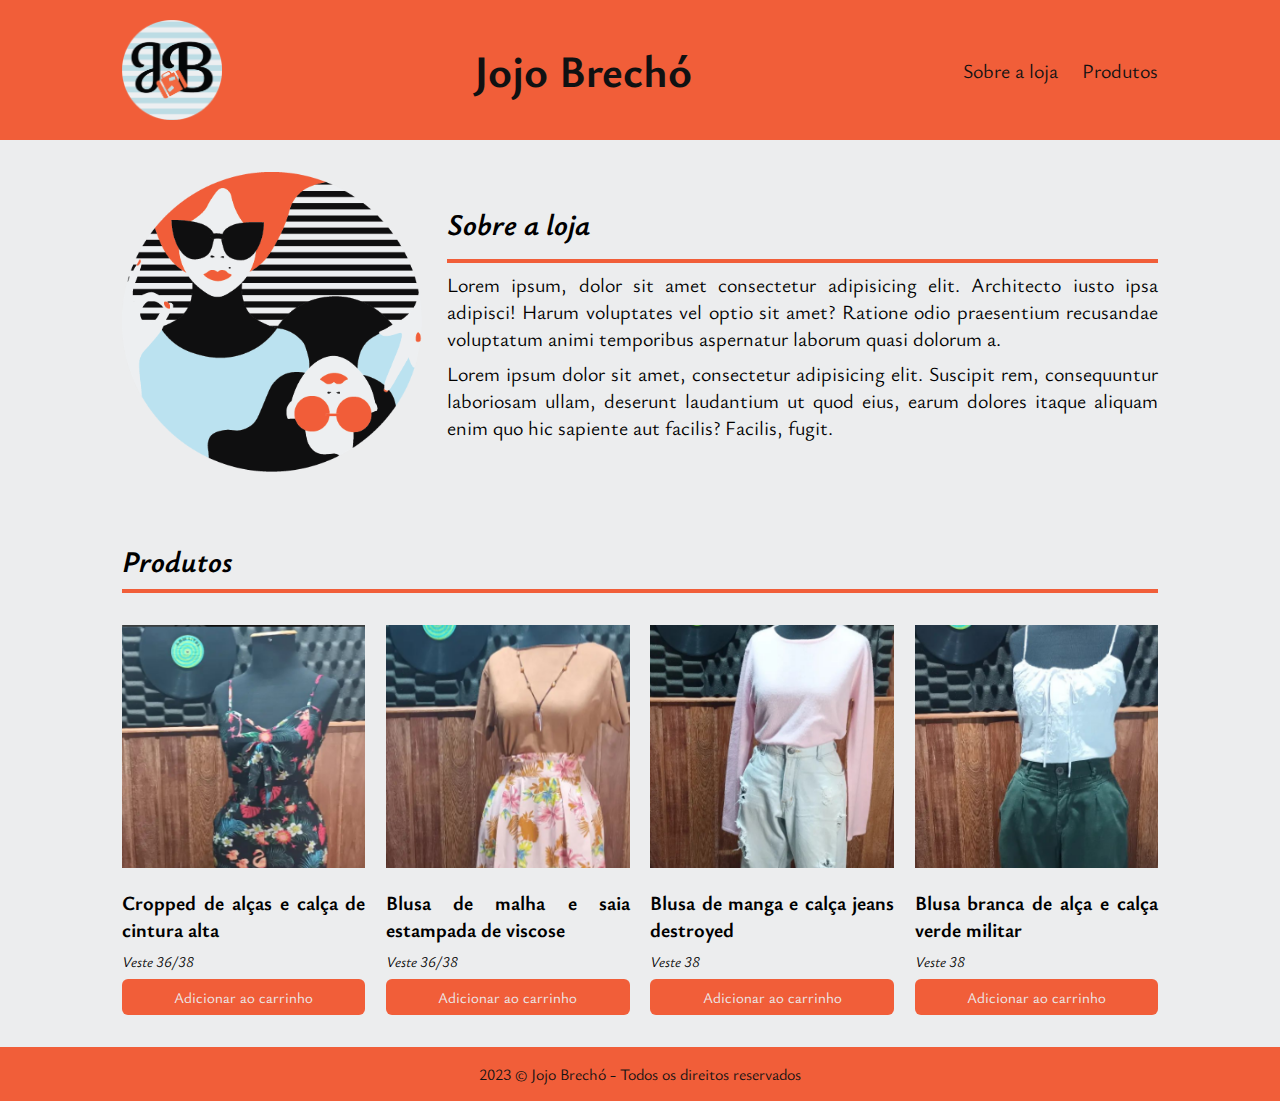
<file: Tarefa/index.html>
<!DOCTYPE html>
<html lang="pt-BR">
<head>
    <meta charset="UTF-8">
    <meta name="viewport" content="width=device-width, initial-scale=1.0">
    <title>Jojo Brechó</title>
    <link rel="preconnect" href="https://fonts.googleapis.com">
    <link rel="preconnect" href="https://fonts.gstatic.com" crossorigin>
    <link href="https://fonts.googleapis.com/css2?family=Ysabeau+Office:wght@400;700&display=swap" rel="stylesheet">
    <link rel="stylesheet" href="./main.css">
</head>
<body>
    <header>
        <div class="container">
            <img src="./JB+mala.png" alt="Logo Jojo Brecho">
            <h1>Jojo Brechó</h1>
            <nav id="menu">
                <ul>
                    <li>
                        <a href="#about">Sobre a loja</a>
                    </li>
                    <li>
                        <a href="#produto">Produtos</a>
                    </li>
                </ul>
            </nav>
        </div>
    </header>
    <section id="about">
        <div class="container about">
            <img class="store-logo" src="./duas meninas.png" alt="Marca Jojo Brecho">
            <div>
                <h2>Sobre a loja</h2>
                <p>
                    Lorem ipsum, dolor sit amet consectetur adipisicing elit. Architecto iusto ipsa adipisci! Harum voluptates vel optio sit amet? Ratione odio praesentium recusandae voluptatum animi temporibus aspernatur laborum quasi dolorum a.
                </p>
                <p>
                    Lorem ipsum dolor sit amet, consectetur adipisicing elit. Suscipit rem, consequuntur laboriosam ullam, deserunt laudantium ut quod eius, earum dolores itaque aliquam enim quo hic sapiente aut facilis? Facilis, fugit.
                </p>
            </div>
        </div>
    </section>
    <section id="produto">
        <div class="container">
            <h2>Produtos</h2>
        </div>
        <div class="container produtos">
            <div class="produto">
                <img src="./Foto1.png" alt="Conjunto cropped e calca">
                <h3>Cropped de alças e calça de cintura alta</h3>
                <h4>Veste 36/38</h4>
                <button type="submit">Adicionar ao carrinho</button>
            </div>   
            <div class="produto">
                <img src="./Foto2.png" alt="Conjunto saia e blusa">
                <h3>Blusa de malha e saia estampada de viscose</h3>
                <h4>Veste 36/38</h4>
                <button type="submit">Adicionar ao carrinho</button>
            </div>  
            <div class="produto">
                <img src="./Foto3.png" alt="Conjunto calca e blusa de manga">
                <h3>Blusa de manga e calça jeans destroyed</h3>
                <h4>Veste 38</h4>
                <button type="submit">Adicionar ao carrinho</button>
            </div>  
            <div class="produto">
                <img src="./Foto4.png" alt="Conjunto blusa de alca e calca">
                <h3>Blusa branca de alça e calça verde militar</h3>
                <h4>Veste 38</h4>
                <button type="submit">Adicionar ao carrinho</button>
            </div> 
        </div>
    </section>
    <footer class="rodape">
        <div class="container">
            2023 &copy; Jojo Brechó - Todos os direitos reservados
        </div>
    </footer>
</body>
</html>
</file>
<file: Tarefa/main.css>
*{
    box-sizing: border-box;
    margin: 0;
    padding: 0;
    font-family: 'Ysabeau Office', sans-serif;
}

.container{
    max-width: 1036px;
    width: 100%;
    margin: 0 auto;
}

header{
    background-color: rgb(241, 94, 57);
    padding: 20px;
}

header .container,
.about{
    display: flex;
    justify-content: space-between;
    align-items: center;
}

header h1{
    color: rgb(16, 17, 18);
    font-weight: bold;
    font-size: 45px;
}

header nav a{
    color: rgb(16, 17, 18);
    font-size: 20px;
}

header img{
    max-width: 100px;
}

header nav li{
    list-style: none;
    display: inline;
}

header nav li a{
    margin-left: 20px;
    text-decoration: none;
}

body{
    background-color: rgb(236, 237, 238);
}

#about{
    margin-top: 32px;
    width: 100%;
    margin-bottom: 60px;
}

#about img{
    max-width: 300px;
    margin-right: 25px;
}

#about h2,
#produto h2{
    padding-bottom: 15px;
    border-bottom: 4px solid rgb(241, 94, 57);
    font-style: italic;
    font-weight: bold;
    font-size: 30px;
}

#about p{
    padding-top: 8px;
    text-align: justify;
    font-size: 20px;
}

.produtos{
    display: grid;
    grid-template-columns: repeat(4, 23.5%);
    column-gap: 2%; 
}

.produtos img{
    width: 100%;
    padding-top: 32px;
    padding-bottom: 16px;
}

#produto h2{
    width: 100%;
    padding: 8px 0;
}

.produto h3{
    font-size: 20px;
    font-weight: bold;
    margin-bottom: 8px;
    text-align: justify;
}

.produto h4{
    font-size: 15px;
    font-weight: normal;
    margin-bottom: 8px;
    font-style: italic;
}

.produtos button{
    cursor: pointer;
    background-color: rgb(241, 94, 57);
    width: 100%;
    font-size: 15px;
    border: none;
    border-radius: 6px;
    padding: 8px 0;
    color: rgb(236, 237, 238);
    text-align: center;
    margin-bottom: 32px;
}

footer{
    background-color:rgb(241, 94, 57);
    text-align: center;
    color: rgb(16, 17, 18);
    padding: 16px;
    justify-content: space-between;
}

@media screen and (max-width: 640px){
    .container{
        display: block;
        max-width: 90%;
        position: relative;
    }

    header .container{
        flex-direction: column;
        max-width: 100%;
    }

    header{
        padding: 10px;
    }

    header h1{
        margin-bottom: 15px;
    }

    .container nav li {
        max-width: 100%;
        margin-left:0;
    }

    .container nav li a{
        margin-left: 0;
        padding: 0 16px;
    }


    header img{
        width: 80px;
        margin: 0 auto;
    }

    .container #about{
        justify-content: center;
    }

    #about{
        margin-top: 32px;
        margin-bottom: 30px;
    }

    #about img{
        width:100%;
        margin: 30px auto;
        display: block;

    }

    #about h2,
    #produto h2{
        padding-bottom: 0 10px;
        font-size: 25px;
    }

    .produtos img{
        display: block;
        margin: auto;
        padding-top: 10px;
    }

    .produtos button{
        width: 100%;
        padding: 5px 0;
        margin-bottom: 20px;
        font-size: 18px;
    }

    footer{
        padding: 6px;
    }
}

@media screen and (min-width: 641px) and (max-width: 1023px){
    .container{
        max-width: 90%;
    }

    header .container{
        max-width: 95.9%;
        display: flex;
        justify-content: space-between;
    }
    
    header .container h1{
        font-size: 3em;
    }

    header nav li {
        font-size: 1.6em;
        display: inline;
        margin: 0;
        padding-right: 0;
    }

    #about h2,
    #produto h2{
        font-size: 2.3em;
    }

    .produto h3{
        font-size: 1.7em;
    }

    .produto h4,
    .produto button{
        font-size: 1.5em;
    }

    #about p{
        font-size: 1.8em;
    }

    #about .container{
        display: block;
    }

    #about img{
        display: block;
        width: 250px;
        margin: 30px auto;    
    }

    .produtos{
        display: grid;
        grid-template-columns: repeat(2, 47%);
        column-gap: 6%; 
    }

    
    .produtos img{
        width: 100%;
        display: block;
        margin: auto;
    }
}
</file>
